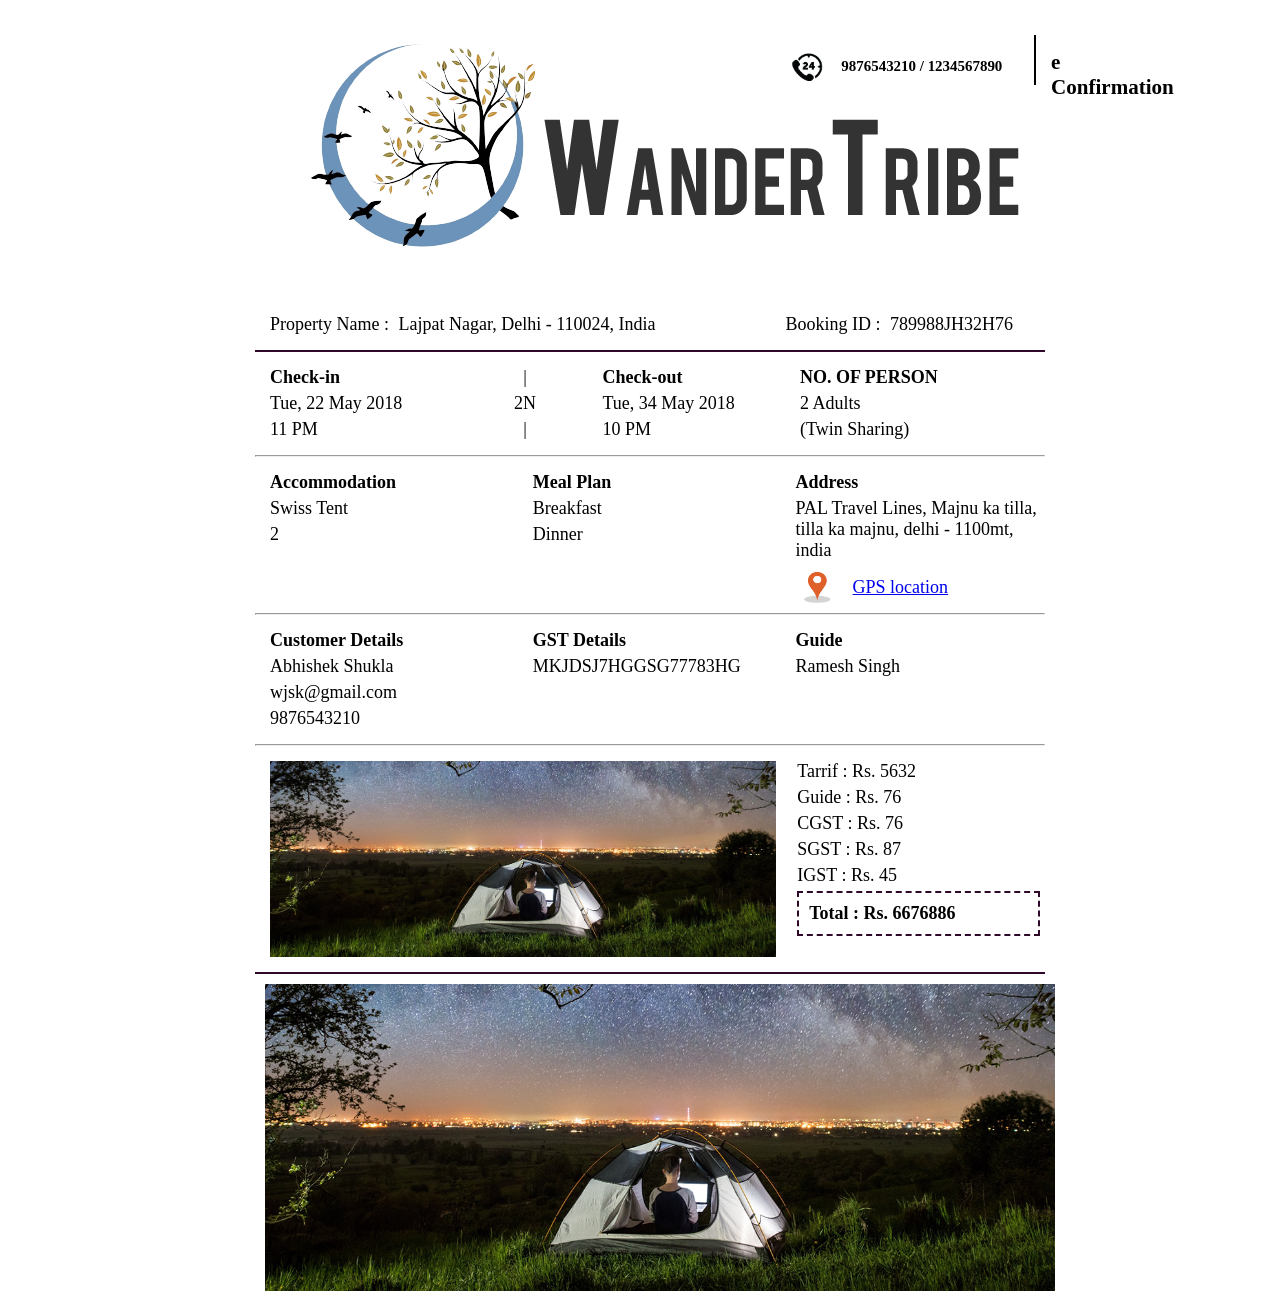
<file: eConfirmation.html>
<html>

  <head>

      <title>Your Order</title>
      <link rel="icon" href="img/logo.png" type="image/gif">
      <meta charset="utf-8">

      <style>

          *{
              margin: 5px;
              padding: 0px;
          }

          body{

              font-size: 18px;
              padding-left: 20px;
              width: 800px;
              margin: auto;
          }

          hr{
              margin-left: 0;
              margin-right: auto;
          }
          div{
              word-wrap: break-word;
          }

          .icon{
              margin-bottom: -10px;
              margin-right: 15px;
          }

          .header{
              margin-bottom: 20px;
          }

          .orange-bd{
              border: 1px solid #2d0829;
          }

          .col-12{
              width: 100%;
          }
          .col-3{
              width: 24%;
          }
          .col-2{
              width: 16%;
          }
         .col-4{
              width: 32%;
          }
         .col-8{
             width: 64%;
         }
          .vl {
              border-left: 2px solid black;
              height: 50px;
              margin-top: 20px;
          }

          .text-center{
              text-align: center;
          }
          .flex {
              display: flex;
          }
      </style>

  </head>

  <body>

        <div class="row">
            <div class="col-12 flex header">
                <div class="col-8 flex">
                    <div><img src="img/logo.png"></div>
                    <div class="vl"></div>
                    <div><h3 style="margin-top: 30px;"> e Confirmation</h3></div>
                </div>
                <div class="col-4">
                    <h5 style="margin-top: 30px;"><img src="img/contact.png" width="32px" class="icon"> 9876543210 / 1234567890</h5>
                </div>
            </div>
            <div class="col-12 flex">
                <div class="col-8">
                    <p> Property Name : <span>Lajpat Nagar, Delhi - 110024, India</span></></p>
                </div>
                <div class="col-4">
                    <p> Booking ID : <span>789988JH32H76</span></></p>
                </div>
            </div>
            <hr class="orange-bd">
            <div class="col-12 flex">
                <div class="col-3">
                    <h4>Check-in</h4>
                    <p>Tue, 22 May 2018</p>
                    <p>11 PM</p>
                </div>
                <div class="col-2 text-center" style="display: block;">
                    <div>|</div>
                    <div>2N</div>
                    <div>|</div>
                </div>
                <div class="col-3">
                    <h4>Check-out</h4>
                    <p>Tue, 34 May 2018</p>
                    <p>10 PM</p>
                </div>
                <div class="col-4">
                    <h4>NO. OF PERSON</h4>
                    <p>2 Adults</p>
                    <p>(Twin Sharing)</p>
                </div>
            </div>
            <hr>
            <div class="col-12 flex">
                <div class="col-4">
                    <h4>Accommodation</h4>
                    <p>Swiss Tent</p>
                    <p>2</p>
                </div>
                <div class="col-4">
                    <h4>Meal Plan</h4>
                    <p>Breakfast</p>
                    <p>Dinner</p>
                </div>
                <div class="col-4">
                    <h4>Address</h4>
                    <p>PAL Travel Lines, Majnu ka tilla, tilla ka majnu, delhi - 1100mt, india </p>
                    <p><img src="img/location.png" width="32px" class="icon"><a href="#">GPS location</a></p>
                </div>
            </div>
            <hr>
            <div class="col-12 flex">
                <div class="col-4">
                    <h4>Customer Details</h4>
                    <p>Abhishek Shukla</p>
                    <p>wjsk@gmail.com</p>
                    <p>9876543210</p>
                </div>
                <div class="col-4">
                    <h4>GST Details</h4>
                    <p>MKJDSJ7HGGSG77783HG</p>
                </div>
                <div class="col-4">
                    <h4>Guide</h4>
                    <p>Ramesh Singh</p>
                </div>
            </div>
            <hr>
            <div class="col-12 flex">
                <div class="col-8">
                    <img src="img/bottom_pic.jpg" width="100%">
                </div>
                <div class="col-4" style="float: right; margin-left: auto;">
                    <p>Tarrif : Rs. 5632</p>
                    <p>Guide : Rs. 76</p>
                    <p>CGST : Rs. 76</p>
                    <p>SGST : Rs. 87</p>
                    <p>IGST : Rs. 45</p>
                    <h4 style="border: 2px dashed #2d0829; padding: 10px 10px;">Total : Rs. 6676886</h4>
                </div>
            </div>
            <hr class="orange-bd">
            <div class="col-12">
                <img src="img/bottom_pic.jpg" width="100%">
            </div>
        </div>

  </body>

</html>
</file>
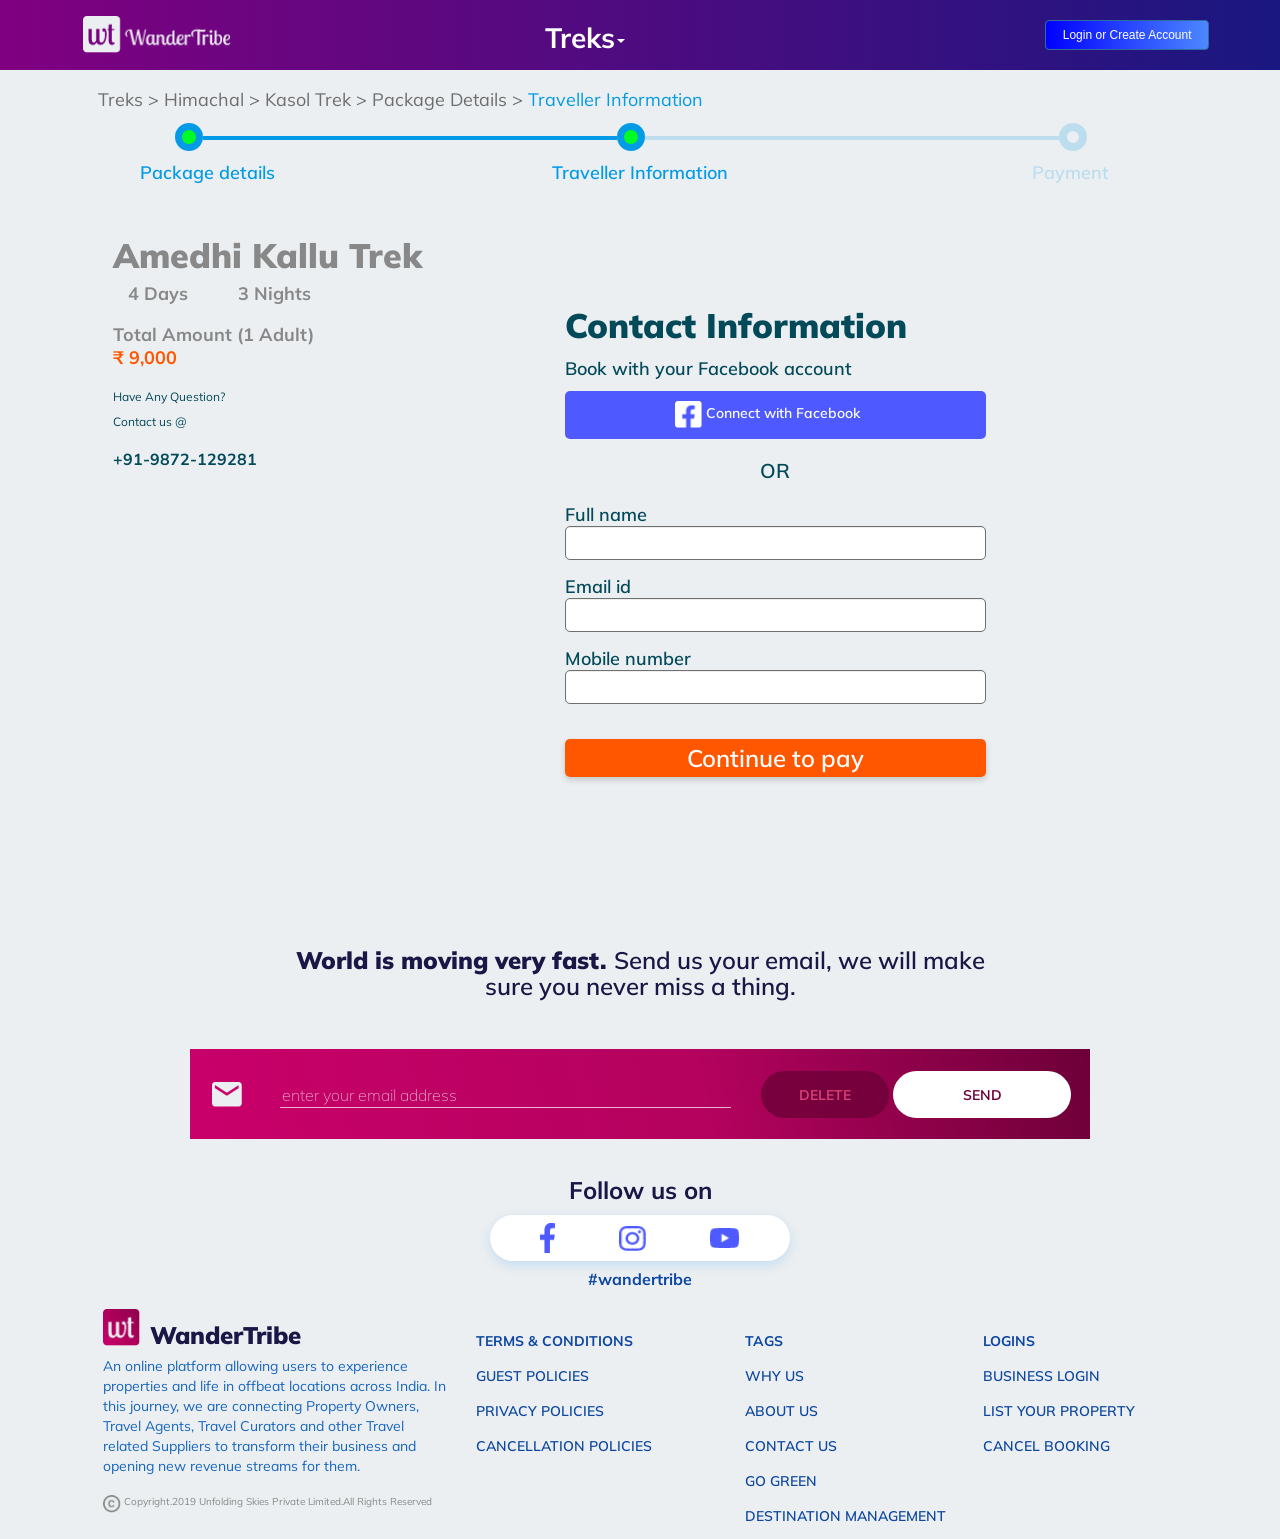
<file: TrekTraveller/trekTraveller.html>
<!DOCTYPE html>
<html>
<head>
	<title>WanderTraveller</title>
	<meta charset="utf-8">
	<meta name="viewport" content="width=device-width, initial-scale=1">
	<link rel="stylesheet" href="https://maxcdn.bootstrapcdn.com/bootstrap/3.4.1/css/bootstrap.min.css">

	<link rel="stylesheet" type="text/css" media="screen and (min-width: 1084px)" href="css/trekTraveller.css">
	<!-- 
	<link rel="stylesheet" type="text/css" media="screen and (min-width: 601px) and (max-width: 1083px)" href="css/index600up.css">
	<link rel="stylesheet" type="text/css" media="screen and (max-width: 600px)" href="css/index600down.css"> -->

	<link href="https://fonts.googleapis.com/css?family=Muli:300,400,600,700,900&display=swap" rel="stylesheet">

	<!-- <link rel="stylesheet" type="text/css" href="jquery.datetimepicker.min.css"> -->

	<script src="https://ajax.googleapis.com/ajax/libs/jquery/3.4.1/jquery.min.js"></script>
	<!-- <script type="text/javascript" src="jquery.datetimepicker.full.js"></script> -->
	<script src="https://maxcdn.bootstrapcdn.com/bootstrap/3.4.1/js/bootstrap.min.js"></script>
</head>
<body>
	<div id="header" style="background-image: linear-gradient(to right, purple, #1A1780);">
		<div class="row header">
			<div class="col-xs-2 col-sm-2 col-md-2 logo">
				<img src="logo/logo1.png" alt="">
			</div>
			<div class="col-xs-8 col-sm-6 col-md-7 col-xs-offset-2 col-sm-offset-4 col-md-offset-3 certify">
				<div class="row">
					<div class="col-xs-4 dropdown">
						<a href="#" class="dropdown-toggle" data-toggle="dropdown">
							Treks<span class="caret"></span>
						</a>
						<ul class="dropdown-menu">
							<li><a href="#">Stays</a></li>
							<li class="divider"></li>
							<li><a href="#">Treks</a></li>
							<li class="divider"></li>
							<li><a href="#">Road Trips</a></li>
							<li class="divider"></li>
							<li><a href="#">Experiences</a></li>
							<li class="divider"></li>
							<li><a href="#">Event calendar</a></li>
							<li class="divider"></li>
							<li><a href="#">Others</a></li>
						</ul>
					</div>
					<div class="col-xs-3 col-xs-offset-5" style="padding-left: 0;">
						<button class="btn btn-primary" data-toggle="modal" data-target="#myModalLogin">
							Login or Create Account
						</button>
					</div>
				</div>
			</div>

			<div class="modal" id="myModalLogin">
				<div class="modal-dialog">
					<div class="modal-content">
						<div class="modal-body row">
							<div class="col-xs-6">
								<div class="leaf1">
									<img src="login/leaf1.png">
								</div>
								<div class="leaf-banda">
									<div class="leaf2">
										<img src="login/leaf2.png">
									</div>
									<div class="banda">
										<img src="login/banda.png">
									</div>
								</div>
								<div class="wander-text">
									<h3>WanderTribe</h3>
									<p>
										One Stop Destination for All Your Authentic Offbeat Travel & Experience.
									</p>
								</div>
								<div class="leaf3">
									<img src="login/leaf3.png">
								</div>
							</div>
							<div class="col-xs-6">
								<div style="margin-left: 10px; margin-right: 57px;">
									<div class="login-with">
										<h2>Log in with</h2>
										<img src="login/google.png">
										<p>OR</p>
										<img src="login/fb.png">
									</div>
									<div>
										<form action="https://api.wandertribe.in/api/login">
											<div class="form-group">
												<label for="email-mob">Registered Email/Mobile no.</label>
												<input type="text" name="email-mob" class="form-control"placeholder="Enter Email/Mobile no.">
											</div>
											<div class="form-group">
												<label for="pwd">Password</label>
												<input type="password" name="pwd" class="form-control"  placeholder="Enter Password">

											</div>
											<button type="submit">LOGIN</button>
										</form>
										<div style="margin-top: 25px;">
											<center><a href="#myModalReset" class="forgot" data-toggle="modal" data-dismiss="modal">Forgot Password?</a></center>
										</div>

										<p>New to WanderTribe? <a href="#myModalSignup" data-toggle="modal" data-dismiss="modal">
										Create account now.</a></p>
									</div>
								</div>
							</div>
						</div>
					</div>
				</div>
			</div>

			<div class="modal" id="myModalSignup">
				<div class="modal-dialog">
					<div class="modal-content">
						<div class="modal-body">
							<div class="container" style="width: 100%; padding: 0;">
								<div class="row" style="margin: 0;">
									<div class="col-xs-6">
										<div class="leaf1">
											<img src="signup/leaf1.png">
										</div>
										<div class="leaf-banda">
											<div class="leaf2">
												<img src="signup/leaf2.png">
											</div>
											<div class="banda">
												<img src="signup/banda.png">
											</div>
										</div>
										<div class="wander-text">
											<h3>WanderTribe</h3>
											<p>
												Aggregator for Alternate Travel Experience.
											</p>
										</div>

										<div class="leaf3">
											<img src="signup/leaf3.png">
										</div>
									</div>
									<div class="col-xs-6">
										<div style="margin-left: 10px; margin-right: 57px;">
											<div class="signup-with">
												<h2>Signup with</h2>
												<img src="login/google.png">
												<p>OR</p>
												<img src="login/fb.png">
											</div>
											<div>
												<form>
													<div class="form-group">
														<label for="name">Full Name</label>
														<input type="text" name="name" class="form-control"placeholder="Enter full name">
													</div>
													<input type="checkbox" name="check-business"> 
													<label class="control-label">BUSINESS NAME <span>(only for business user)</span>
													</label>
													<div class="form-group">
														<input type="text" name="company" class="form-control"placeholder="Enter your company name">
													</div>
													<div class="form-group">
														<label for="no">Enter Mobile no.</label>
														<input type="text" name="no" class="form-control"placeholder="Enter your mobile no.">
													</div>
													<div class="form-group">
														<label for="email">Email ID (optional)</label>
														<input type="email" name="email" class="form-control"placeholder="Enter your email-id">
													</div>

													<div class="form-group">
														<label for="pwd">Password</label>
														<input type="password" name="pwd" class="form-control"placeholder="Enter Password">
													</div>
													<div class="form-group">
														<label for="re-pwd">Confirm Password</label>
														<input type="password" name="re-pwd" class="form-control"placeholder="Re-enter new Password">
													</div>

													<button type="submit" class="btn btn-primary"> 
														SIGNUP
													</button>
												</form>
												<div class="links">
													<p>Already have an account? <a href="#myModalLogin"  data-toggle="modal" data-dismiss="modal">
													Log in.</p>
												</div>
											</div>
										</div>
									</div>
								</div>
							</div>
						</div>
					</div>
				</div>
			</div>

			<div class="modal" id="myModalReset">
				<div class="modal-dialog">
					<div class="modal-content">
						<div class="modal-body">
							<div class="container" style="width: 100%; padding: 0;">
								<div class="row" style="margin: 0;">
									<div class="col-xs-6">
										<div class="leaf1">
											<img src="login/leaf1.png">
										</div>
										<div class="leaf-que">
											<div class="leaf2">
												<img src="login/leaf2.png">
											</div>
											<div class="que">
												<img src="reset/que.png">
											</div>
										</div>
										<div class="leaf3">
											<img src="login/leaf3.png">
										</div>
									</div>
									<div class="col-xs-6">
										<div style="margin-left: 10px; margin-right: 92px;">
											<div class="reset-text">
												<h3>Reset Password</h3>
												<p>
													We will send an OTP to your registered mobile number or email.
												</p>
											</div>
											<div>
												<form>
													<div class="form-group">
														<label for="otp">Enter Registered Email/Mobile no.</label>
														<input type="text" name="otp" class="form-control"placeholder="Enter Email/Mobile no.">
													</div>
													<button data-toggle="modal" data-target="#myModalReset1" data-dismiss="modal"> 
														GET OTP
													</button>
												</form>
												<div class="links">
													<a href="#myModalSignup" data-toggle="modal" data-dismiss="modal">Create account now</a><a href="#"> |</a> <a href="#myModalLogin"  data-toggle="modal" data-dismiss="modal">Login</a>
												</div>
											</div>
										</div>
									</div>
								</div>
							</div>
						</div>
					</div>
				</div>
			</div>

			<div class="modal" id="myModalReset1">
				<div class="modal-dialog">
					<div class="modal-content">
						<div class="modal-body">
							<div class="container" style="width: 100%; padding: 0;">
								<div class="row" style="margin: 0;">
									<div class="col-xs-6">
										<div class="leaf1">
											<img src="login/leaf1.png">
										</div>
										<div class="leaf-que">
											<div class="leaf2">
												<img src="login/leaf2.png">
											</div>
											<div class="que">
												<img src="reset/que.png">
											</div>
										</div>
										<div class="leaf3">
											<img src="login/leaf3.png">
										</div>
									</div>
									<div class="col-xs-6">
										<div style="margin-left: 10px; margin-right: 92px;">
											<div class="reset-text">
												<h3>Reset Password</h3>
												<p>
													We have sent an OTP to your registered mobile number or email, please check.
												</p>
											</div>
											<div>
												<form>
													<div class="form-group">
														<label for="otp">Enter OTP</label>
														<input type="text" name="otp" class="form-control"placeholder="Enter OTP">
													</div>
													<button data-toggle="modal" data-target="#myModalReset2" data-dismiss="modal"> 
														VERIFY OTP
													</button>
												</form>
												<div class="links">
													<a href="#myModalSignup" data-toggle="modal" data-dismiss="modal">Create account now</a><a href="#"> |</a> <a href="#myModalLogin"  data-toggle="modal" data-dismiss="modal">Login</a>
												</div>
											</div>
										</div>
									</div>
								</div>
							</div>
						</div>
					</div>
				</div>
			</div>
			<div class="modal" id="myModalReset2">
				<div class="modal-dialog">
					<div class="modal-content">
						<div class="modal-body">
							<div class="container" style="width: 100%; padding: 0;">
								<div class="row" style="margin: 0;">
									<div class="col-xs-6">
										<div class="leaf1">
											<img src="login/leaf1.png">
										</div>
										<div class="leaf-que">
											<div class="leaf2">
												<img src="login/leaf2.png">
											</div>
											<div class="que">
												<img src="reset/que.png">
											</div>
										</div>
										<div class="leaf3">
											<img src="login/leaf3.png">
										</div>
									</div>
									<div class="col-xs-6">
										<div style="margin-left: 10px; margin-right: 92px;">
											<div class="reset-text">
												<h3>Reset Password</h3>
												<p>
													Enter your new password.
												</p>
											</div>
											<div>
												<form>
													<div class="form-group">
														<label for="pwd">Enter new Password</label>
														<input type="password" name="pwd" class="form-control"placeholder="Enter new Password">
													</div>
													<div class="form-group">
														<label for="re-pwd">Confirm Password</label>
														<input type="password" name="re-pwd" class="form-control"placeholder="Re-enter new Password">
													</div>

													<button type="submit"> 
														RESET PASSWORD
													</button>
												</form>
												<div class="links">
													<a href="#myModalSignup" data-toggle="modal" data-dismiss="modal">Create account now</a><a href="#"> |</a> <a href="#myModalLogin"  data-toggle="modal" data-dismiss="modal">Login</a>
												</div>
											</div>
										</div>
									</div>
								</div>
							</div>
						</div>
					</div>
				</div>
			</div>

		</div>
	</div>

	<div class="trek-pagination">
		<h2>Treks > Himachal > Kasol Trek > Package Details > <span>Traveller Information</span></h2>
	</div>

	<div class="packProgress">
		<div>
			<div id="circle1"></div>
			<hr style="opacity: 1;">
			<div id="circle1"></div>
			<hr>
			<div id="circle2"></div>
		</div>

		<div class="row">
			<div class="col-sm-4" style="padding: 0;">
				<h3>Package details</h3>
			</div>
			<div class="col-sm-4">
				<h3 style="text-align: center;">Traveller Information</h3>
			</div>
			<div class="col-sm-4">
				<h3 style="float: right; padding-right: 16px; opacity: 0.2;">Payment</h3>
			</div>
		</div>
	</div>

	<div class="row travelInfo">
		<div class="col-sm-4">
			<h1>Amedhi Kallu Trek</h1>
			<div class="row" style="margin: 5px 0 18px 0;">
				<h3 class="col-xs-4">4 Days</h3>
				<h3 class="col-xs-6">3 Nights</h3>
			</div>
			<h3>Total Amount (1 Adult)</h3>
			<h3 style="color: #FF5700; margin-bottom: 20px;">₹ 9,000</h3>
			<h5>Have Any Question?</h5>
			<h5>Contact us @</h5>
			<h4>+91-9872-129281</h4>
		</div>

		<div class="col-sm-5 col-sm-offset-1 contactInfo">
			<h2>Contact Information</h2>
			<h6>Book with your Facebook account</h6>
			<div >
				<div>
					<img src="icons/fb-square.png" alt="">
					<span>Connect with Facebook</span>
				</div>
			</div>
			<section>OR</section>

			<form>
				<div class="form-group">
					<label>Full name</label>
					<input type="text" class="form-control" name="travellerName">
				</div>
				<div class="form-group">
					<label>Email id</label>
					<input type="text" class="form-control" name="travellerEmail">
				</div>
				<div class="form-group">
					<label>Mobile number</label>
					<input type="text" class="form-control" name="travellerMobile">
				</div>
				<button type="submit">Continue to pay</button>
			</form>
		</div>
	</div>

	<div class="container contact-us">
		<div class="message">
			<h3>World is moving very fast.
				<span>Send us your email, we will make sure you never miss a thing.</span>
			</h3>
		</div>

		<div class="row">
			<div class="col-xs-1">
				<img src="icons/email.png" alt="">
			</div>
			<div class="col-xs-11">
				<form>
					<div class="row">
						<div class="col-sm-5 col-md-7 form-group" style="margin: 0;">
							<input type="text" placeholder="enter your email address"></input>
						</div>
						<div class="col-sm-7 col-md-5 form-group">
							<button class="btn btn-danger" type="reset">
								DELETE
							</button>
							<button class="btn btn-default" type="submit">SEND</button>
						</div>
					</div>
				</form>
			</div>
		</div>
	</div>

	<div class="social">
		<h3>Follow us on</h3>
		<center>
			<ul class="list-inline">
				<li><a href="#"><img src="icons/facebook.png" alt="" style="width: 15px; height: 30px;"></a></li>
				<li><a href="#"><img src="icons/instagram.png" alt="" style="width: 27px; height: 25px;"></a></li>
				<li><a href="#"><img src="icons/youtube.png" alt="" style="width: 30px; height: 20px;"></a></li>
			</ul>
			<p>#wandertribe</p>
		</center>
	</div>
</div>

<footer class="footer">
	<div class="row">
		<div class="col-xs-4 footer1">
			<div class="row">
				<div class="col-xs-2" style="padding-right: 0;">
					<img src="logo/logo3.png" alt="">
				</div>
				<div class="col-xs-10" style="height: 37.3px; padding-left: 0;">
					<a href="#"><h3>WanderTribe</h3></a>
				</div>
			</div>
			<div>
				<p>An online platform allowing users to experience properties and life in offbeat locations across India. In this journey, we are connecting Property Owners, Travel Agents, Travel Curators and other Travel related Suppliers to transform their business and opening new revenue streams for them.</p>
			</div>

			<div class="row copyright">
				<div class="col-xs-1" style="padding-right: 0; vertical-align: middle;">
					<img src="icons/copyright.png">
				</div>
				<div class="col-xs-11" style="padding: 0;">
					<h6>Copyright.2019 Unfolding Skies Private Limited.All Rights Reserved</h6>
				</div>
			</div>
		</div>	
		<div class="col-xs-3 footer2">
			<a href="#"><h3>TERMS & CONDITIONS</h3></a>
			<a href="#"><h4>GUEST POLICIES</h4></a>
			<a href="#"><h4>PRIVACY POLICIES</h4></a>
			<a href="#"><h4>CANCELLATION POLICIES</h4></a>
		</div>

		<div class="col-xs-3 footer3">
			<a href="#"><h3>TAGS</h3></a>
			<a href="#"><h4>WHY US</h4></a>
			<a href="#"><h4>ABOUT US</h4></a>
			<a href="#"><h4>CONTACT US</h4></a>
			<a href="#"><h4>GO GREEN</h4></a>
			<a href="#"><h4>DESTINATION MANAGEMENT</h4></a>
		</div>

		<div class="col-xs-2 footer4">
			<a href="#"><h3>LOGINS</h3></a>
			<a href="#"><h4>BUSINESS LOGIN</h4></a>
			<a href="#"><h4>LIST YOUR PROPERTY</h4></a>
			<a href="#"><h4>CANCEL BOOKING</h4></a>
		</div>
	</div>
</footer>

</body>

<script>
	$('body').click(function () {
		$('.packPlace button').css('background-color', '#540a05');
		$('.packPlace button').css('opacity', 0.2);
		setTimeout(function () {
			$('.packPlace button').css({'background-color': '#FF5700', 'opacity': 1});
		}, 500);

	})

	// $('#dateChosen').datetimepicker();

	$('#plusCircle').click(function () {
		var val=$('#people').attr('placeholder');
		var num=Number(val)+1;
		val=String(num);
		document.getElementById("people").placeholder=val;
	})

	$('#minusCircle').click(function () {
		if($('#people').attr('placeholder') > 0){
			document.getElementById("people").placeholder=
			String( Number( $('#people').attr('placeholder') ) -1 );
		}
	}) 

</script>
</html>
</file>
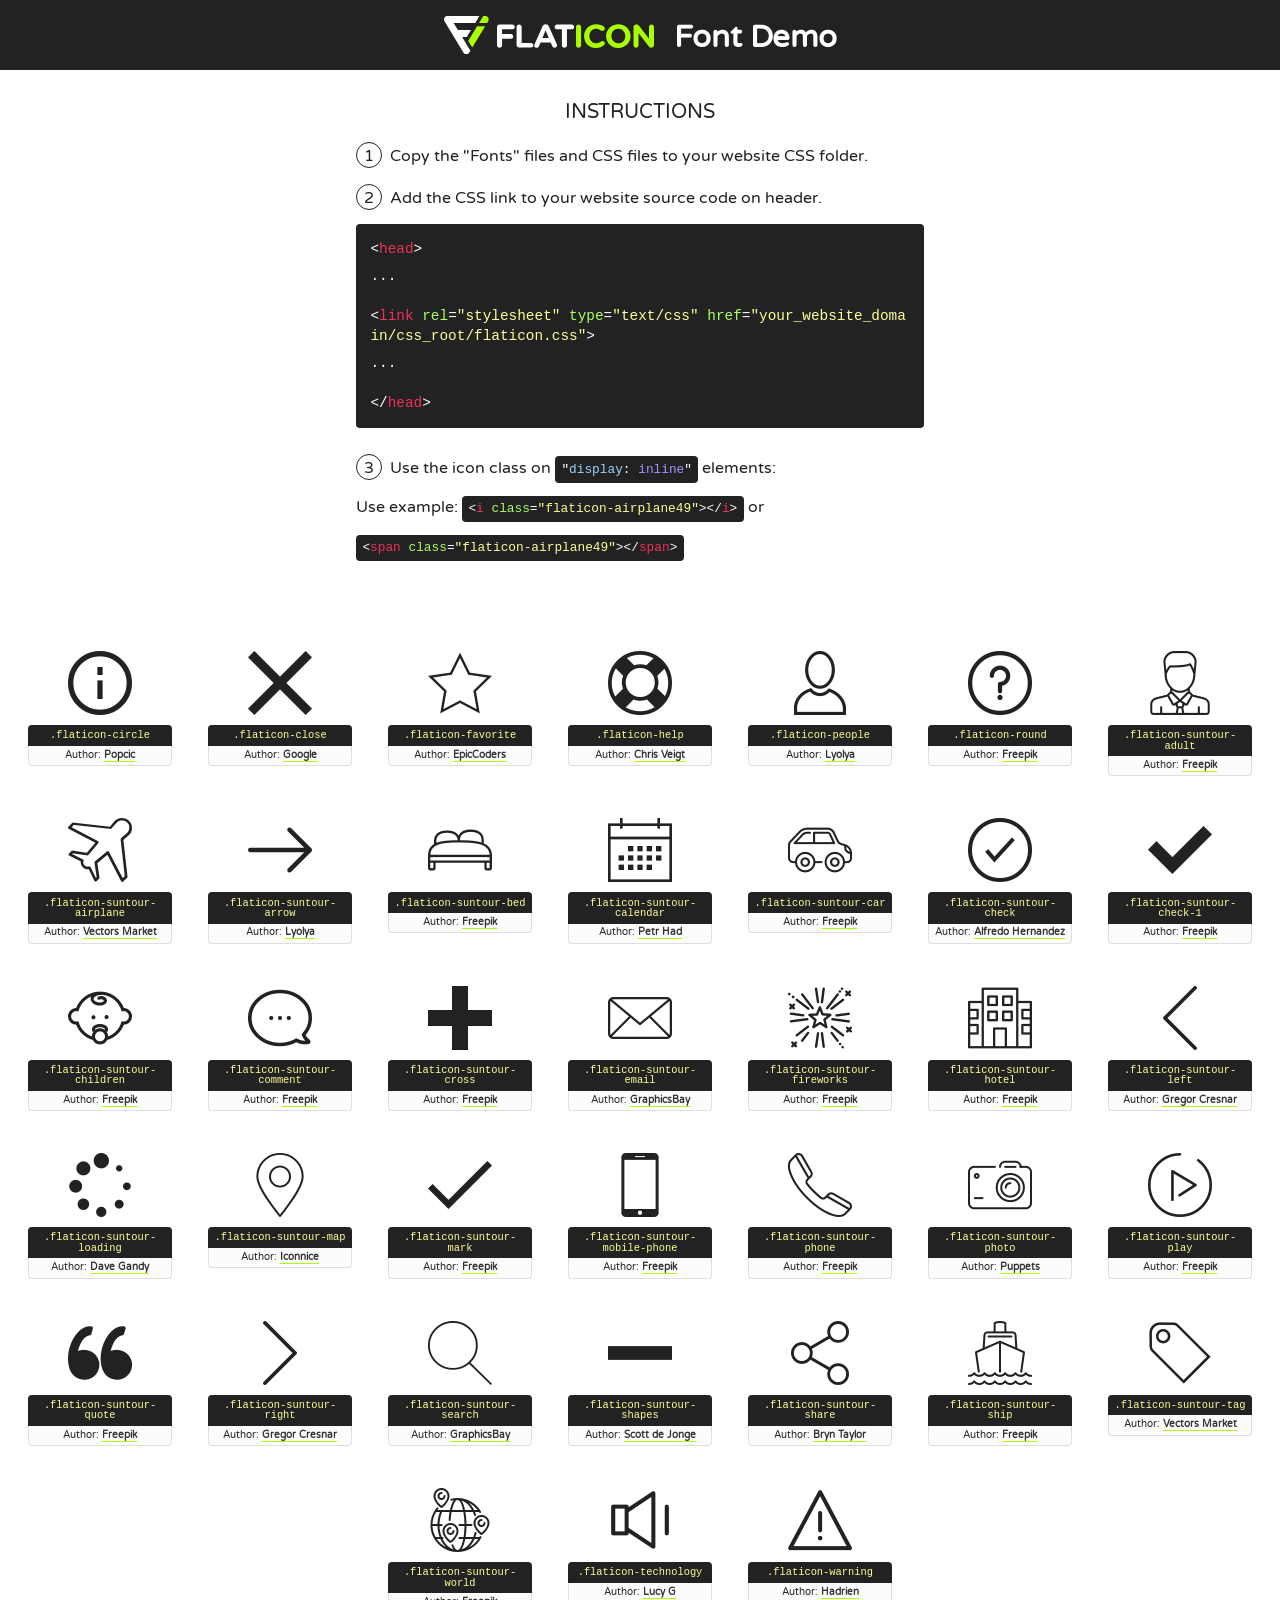
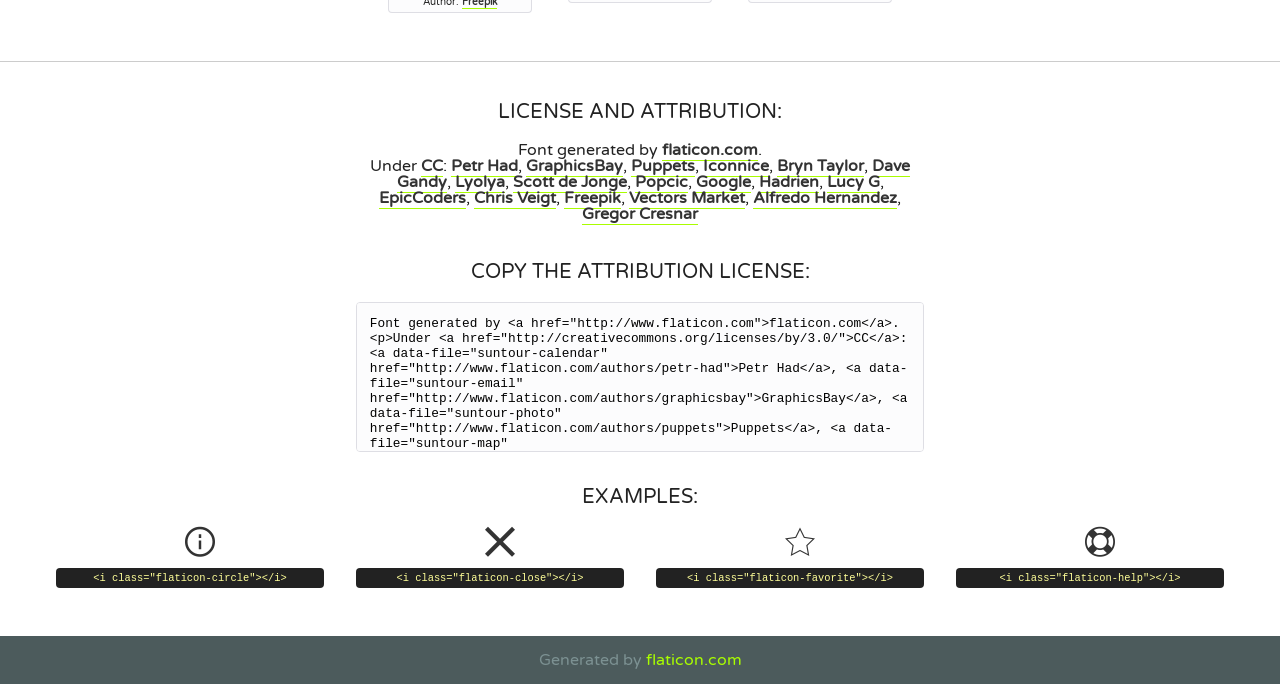
<file: fonts/fi/flaticon.html>
<!DOCTYPE html>
<!--
  Flaticon icon font: Flaticon
  Creation date: 17/06/2016 10:46
-->
<html>
<!DOCTYPE html>
<html>

<head>
    <title>Flaticon WebFont</title>
    <link href="http://fonts.googleapis.com/css?family=Varela+Round" rel="stylesheet" type="text/css" />
    <link rel="stylesheet" type="text/css" href="flaticon.css">
    <meta charset="UTF-8">
    <style>
    html, body, div, span, applet, object, iframe,
    h1, h2, h3, h4, h5, h6, p, blockquote, pre,
    a, abbr, acronym, address, big, cite, code,
    del, dfn, em, img, ins, kbd, q, s, samp,
    small, strike, strong, sub, sup, tt, var,
    b, u, i, center,
    dl, dt, dd, ol, ul, li,
    fieldset, form, label, legend,
    table, caption, tbody, tfoot, thead, tr, th, td,
    article, aside, canvas, details, embed, 
    figure, figcaption, footer, header, hgroup, 
    menu, nav, output, ruby, section, summary,
    time, mark, audio, video {
        margin: 0;
        padding: 0;
        border: 0;
        font-size: 100%;
        font: inherit;
        vertical-align: baseline;
    }
    /* HTML5 display-role reset for older browsers */
    article, aside, details, figcaption, figure, 
    footer, header, hgroup, menu, nav, section {
        display: block;
    }
    body {
        line-height: 1;
    }
    ol, ul {
        list-style: none;
    }
    blockquote, q {
        quotes: none;
    }
    blockquote:before, blockquote:after,
    q:before, q:after {
        content: '';
        content: none;
    }
    table {
        border-collapse: collapse;
        border-spacing: 0;
    }
    body {
        font-family: 'Varela Round', Helvetica, Arial, sans-serif;
        font-size: 16px;
        color: #222;
    }
    a {
        color: #333;
        border-bottom: 1px solid #a9fd00;
        font-weight: bold;
        text-decoration: none;
    }
    * {
        -moz-box-sizing: border-box;
        -webkit-box-sizing: border-box;
        box-sizing: border-box;
        margin: 0;
        padding: 0;
    }
    [class^="flaticon-"]:before, [class*=" flaticon-"]:before, [class^="flaticon-"]:after, [class*=" flaticon-"]:after {
        font-family: Flaticon;
        font-size: 30px;
        font-style: normal;
        margin-left: 20px;
        color: #333;
    }
    .wrapper {
        max-width: 600px;
        margin: auto;
        padding: 0 1em;
    }
    .title {
        font-size: 1.25em;
        text-align: center;
        margin-bottom: 1em;
        text-transform: uppercase;
    }
    header {
        text-align: center;
        background-color: #222;
        color: #fff;
        padding: 1em;
    }
    header .logo {
        width: 210px;
        height: 38px;
        display: inline-block;
        vertical-align: middle;
        margin-right: 1em;
        border: none;
    }
    header strong {
        font-size: 1.95em;
        font-weight: bold;
        vertical-align: middle;
        margin-top: 5px;
        display: inline-block;
    }
    .demo {
        margin: 2em auto;
        line-height: 1.25em;
    }
    .demo ul li {
        margin-bottom: 1em;
    }
    .demo ul li .num {
        color: #222;
        border-radius: 20px;
        display: inline-block;
        width: 26px;
        padding: 3px;
        height: 26px;
        text-align: center;
        margin-right: 0.5em;
        border: 1px solid #222;
    }
    .demo ul li code {
        background-color: #222;
        border-radius: 4px;
        padding: 0.25em 0.5em;
        display: inline-block;
        color: #fff;
        font-family: Consolas,Monaco,Lucida Console,Liberation Mono,DejaVu Sans Mono,Bitstream Vera Sans Mono,Courier New, monospace;
        font-weight: lighter;
        margin-top: 1em;
        font-size: 0.8em;
        word-break: break-all;
    }
    .demo ul li code.big {
        padding: 1em;
        font-size: 0.9em;
    }
    .demo ul li code .red {
        color: #EF3159;
    }
    .demo ul li code .green {
        color: #ACFF65;
    }
    .demo ul li code .yellow {
        color: #FFFF99;
    }
    .demo ul li code .blue {
        color: #99D3FF;
    }
    .demo ul li code .purple {
        color: #A295FF;
    }
    .demo ul li code .dots {
        margin-top: 0.5em;
        display: block;
    }
    #glyphs {
        border-bottom: 1px solid #ccc;
        padding: 2em 0;
        text-align: center;
    }
    .glyph {
        display: inline-block;
        width: 9em;
        margin: 1em;
        text-align: center;
        vertical-align: top;
        background: #FFF;
    }
    .glyph .glyph-icon {
        padding: 10px;
        display: block;
        font-family:"Flaticon";
        font-size: 64px;
        line-height: 1;
    }
    .glyph .glyph-icon:before {
        font-size: 64px;
        color: #222;
        margin-left: 0;
    }
    .class-name {
        font-size: 0.65em;
        background-color: #222;
        color: #fff;
        border-radius: 4px 4px 0 0;
        padding: 0.5em;
        color: #FFFF99;
        font-family: Consolas,Monaco,Lucida Console,Liberation Mono,DejaVu Sans Mono,Bitstream Vera Sans Mono,Courier New, monospace;
    }
    .author-name {
        font-size: 0.6em;
        background-color: #fcfcfd;
        border: 1px solid #DEDEE4;
        border-top: 0;
        border-radius: 0 0 4px 4px;
        padding: 0.5em;
    }
    .class-name:last-child {
        font-size: 10px;
        color:#888;
    }
    .class-name:last-child a {
        font-size: 10px;
        color:#555;
    }
    .class-name:last-child a:hover {
        color:#a9fd00;
    }
    .glyph > input {
        display: block;
        width: 100px;
        margin: 5px auto;
        text-align: center;
        font-size: 12px;
        cursor: text;
    }
    .glyph > input.icon-input {
        font-family:"Flaticon";
        font-size: 16px;
        margin-bottom: 10px;
    }
    .attribution .title {
        margin-top: 2em;
    }
    .attribution textarea {
        background-color: #fcfcfd;
        padding: 1em;
        border: none;
        box-shadow: none;
        border: 1px solid #DEDEE4;
        border-radius: 4px;
        resize: none;
        width: 100%;
        height: 150px;
        font-size: 0.8em;
        font-family: Consolas,Monaco,Lucida Console,Liberation Mono,DejaVu Sans Mono,Bitstream Vera Sans Mono,Courier New, monospace;
        -webkit-appearance: none;
    }
    .iconsuse {
        margin: 2em auto;
        text-align: center;
        max-width: 1200px;
    }
    .iconsuse:after {
        content: '';
        display: table;
        clear: both;
    }
    .iconsuse .image {
        float: left;
        width: 25%;
        padding: 0 1em;
    }
    .iconsuse .image p {
        margin-bottom: 1em;
    }
    .iconsuse .image span {
        display: block;
        font-size: 0.65em;
        background-color: #222;
        color: #fff;
        border-radius: 4px;
        padding: 0.5em;
        color: #FFFF99;
        margin-top: 1em;
        font-family: Consolas,Monaco,Lucida Console,Liberation Mono,DejaVu Sans Mono,Bitstream Vera Sans Mono,Courier New, monospace;
    }
    #footer {
        text-align: center;
        background-color: #4C5B5C;
        color: #7c9192;
        padding: 1em;
    }
    #footer a {
        border: none;
        color: #a9fd00;
        font-weight: normal;
    }
    @media (max-width: 960px) {
        .iconsuse .image {
            width: 50%;
        }
    }
    @media (max-width: 560px) {
        .iconsuse .image {
            width: 100%;
        }
    }
    </style>
</head>

<body class="characters-off">

    <header>
        <a href="http://www.flaticon.com" target="_blank" class="logo">
            <svg version="1.1" xmlns="http://www.w3.org/2000/svg" xmlns:xlink="http://www.w3.org/1999/xlink" xmlns:a="http://ns.adobe.com/AdobeSVGViewerExtensions/3.0/" viewBox="0 0 560.875 102.036" enable-background="new 0 0 560.875 102.036" xml:space="preserve">
                <defs>
                </defs>
                <g>
                    <g class="letters">
                        <path fill="#ffffff" d="M141.596,29.675c0-3.777,2.985-6.767,6.764-6.767h34.438c3.426,0,6.15,2.728,6.15,6.15
                        c0,3.43-2.724,6.149-6.15,6.149h-27.674v13.091h23.719c3.429,0,6.151,2.724,6.151,6.15c0,3.43-2.723,6.149-6.151,6.149h-23.719
                        v17.574c0,3.773-2.986,6.761-6.764,6.761c-3.779,0-6.764-2.989-6.764-6.761V29.675z"></path>
                        <path fill="#ffffff" d="M193.844,29.149c0-3.781,2.985-6.767,6.764-6.767c3.776,0,6.763,2.985,6.763,6.767v42.957h25.039
                        c3.426,0,6.149,2.726,6.149,6.153c0,3.425-2.723,6.15-6.149,6.15h-31.802c-3.779,0-6.764-2.986-6.764-6.768V29.149z"></path>
                        <path fill="#ffffff" d="M241.891,75.71l21.438-48.407c1.492-3.341,4.215-5.357,7.906-5.357h0.792
                        c3.686,0,6.323,2.017,7.815,5.357l21.439,48.407c0.436,0.967,0.701,1.845,0.701,2.723c0,3.602-2.809,6.501-6.414,6.501
                        c-3.161,0-5.269-1.845-6.499-4.655l-4.132-9.661h-27.059l-4.301,10.102c-1.144,2.631-3.426,4.214-6.237,4.214
                        c-3.517,0-6.24-2.81-6.24-6.325C241.1,77.64,241.451,76.677,241.891,75.71z M279.932,58.666l-8.521-20.297l-8.526,20.297H279.932
                        z"></path>
                        <path fill="#ffffff" d="M314.864,35.387H301.86c-3.429,0-6.239-2.813-6.239-6.238c0-3.429,2.811-6.24,6.239-6.24h39.533
                        c3.426,0,6.237,2.811,6.237,6.24c0,3.425-2.811,6.238-6.237,6.238h-13.001v42.785c0,3.773-2.99,6.761-6.764,6.761
                        c-3.779,0-6.764-2.989-6.764-6.761V35.387z"></path>
                        <path fill="#A9FD00" d="M352.615,29.149c0-3.781,2.985-6.767,6.767-6.767c3.774,0,6.761,2.985,6.761,6.767v49.024
                        c0,3.773-2.987,6.761-6.761,6.761c-3.781,0-6.767-2.989-6.767-6.761V29.149z"></path>
                        <path fill="#A9FD00" d="M374.132,53.836v-0.179c0-17.481,13.178-31.801,32.065-31.801c9.22,0,15.459,2.458,20.557,6.238
                        c1.402,1.054,2.637,2.985,2.637,5.357c0,3.692-2.985,6.59-6.681,6.59c-1.845,0-3.071-0.702-4.044-1.319
                        c-3.776-2.813-7.729-4.393-12.562-4.393c-10.364,0-17.831,8.611-17.831,19.154v0.173c0,10.542,7.291,19.329,17.831,19.329
                        c5.715,0,9.492-1.756,13.359-4.834c1.049-0.874,2.458-1.491,4.039-1.491c3.429,0,6.325,2.813,6.325,6.236
                        c0,2.106-1.056,3.78-2.282,4.834c-5.539,4.834-12.036,7.733-21.878,7.733C387.572,85.464,374.132,71.493,374.132,53.836z"></path>
                        <path fill="#A9FD00" d="M433.009,53.836v-0.179c0-17.481,13.79-31.801,32.766-31.801c18.981,0,32.592,14.143,32.592,31.628v0.173
                        c0,17.483-13.785,31.807-32.769,31.807C446.625,85.464,433.009,71.32,433.009,53.836z M484.224,53.836v-0.179
                        c0-10.539-7.725-19.326-18.626-19.326c-10.893,0-18.449,8.611-18.449,19.154v0.173c0,10.542,7.73,19.329,18.626,19.329
                        C476.676,72.986,484.224,64.378,484.224,53.836z"></path>
                        <path fill="#A9FD00" d="M506.233,29.321c0-3.774,2.99-6.763,6.767-6.763h1.401c3.252,0,5.183,1.583,7.029,3.953l26.093,34.265
                        V29.059c0-3.692,2.99-6.677,6.681-6.677c3.683,0,6.671,2.985,6.671,6.677v48.934c0,3.78-2.987,6.765-6.764,6.765h-0.436
                        c-3.257,0-5.188-1.581-7.034-3.953l-27.056-35.492v32.944c0,3.687-2.985,6.676-6.678,6.676c-3.683,0-6.673-2.989-6.673-6.676
                        V29.321z"></path>
                    </g>
                    <g class="insignia">
                        <path fill="#ffffff" d="M48.372,56.137h12.517l11.156-18.537H37.186L25.688,18.539h57.825L94.668,0H9.271
                        C5.925,0,2.842,1.801,1.198,4.716c-1.644,2.907-1.593,6.482,0.134,9.343l50.38,83.501c1.678,2.781,4.689,4.476,7.938,4.476
                        c3.246,0,6.257-1.695,7.935-4.476l2.898-4.804L48.372,56.137z"></path>
                        <g class="i">
                            <path fill="#A9FD00" d="M93.575,18.539h0.031v0.004l21.652,0.004l2.705-4.488c1.727-2.861,1.778-6.436,0.133-9.343
                            C116.454,1.801,113.371,0,110.026,0h-5.294L93.575,18.539z"></path>
                            <polygon fill="#A9FD00" points="88.291,27.356 64.725,66.486 75.519,84.404 109.942,27.356"></polygon>
                        </g>
                    </g>
                </g>
            </svg>
        </a>
        <strong>Font Demo</strong>
    </header>


    <section class="demo wrapper">

        <p class="title">Instructions</p>

        <ul>
            <li>
                <span class="num">1</span>Copy the "Fonts" files and CSS files to your website CSS folder.
            </li>
            <li>
                <span class="num">2</span>Add the CSS link to your website source code on header.
                <code class="big">
                    &lt;<span class="red">head</span>&gt;
                    <br/><span class="dots">...</span>
                    <br/>&lt;<span class="red">link</span> <span class="green">rel</span>=<span class="yellow">"stylesheet"</span> <span class="green">type</span>=<span class="yellow">"text/css"</span> <span class="green">href</span>=<span class="yellow">"your_website_domain/css_root/flaticon.css"</span>&gt;
                    <br/><span class="dots">...</span>
                    <br/>&lt;/<span class="red">head</span>&gt;
                </code>
            </li>

            <li>
                <p>
                    <span class="num">3</span>Use the icon class on <code>"<span class="blue">display</span>:<span class="purple"> inline</span>"</code> elements:
                    <br />
                    Use example: <code>&lt;<span class="red">i</span> <span class="green">class</span>=<span class="yellow">&quot;flaticon-airplane49&quot;</span>&gt;&lt;/<span class="red">i</span>&gt;</code> or <code>&lt;<span class="red">span</span> <span class="green">class</span>=<span class="yellow">&quot;flaticon-airplane49&quot;</span>&gt;&lt;/<span class="red">span</span>&gt;</code>
            </li>
        </ul>

    </section>




   <section id="glyphs">          
    
      
        <div class="glyph"><div class="glyph-icon flaticon-circle"></div>
            <div class="class-name">.flaticon-circle</div>
            <div class="author-name">Author: <a data-file="circle" href="http://www.flaticon.com/authors/popcic">Popcic</a> </div> 
        </div>        
        
        <div class="glyph"><div class="glyph-icon flaticon-close"></div>
            <div class="class-name">.flaticon-close</div>
            <div class="author-name">Author: <a data-file="close" href="http://www.flaticon.com/authors/google">Google</a> </div> 
        </div>        
        
        <div class="glyph"><div class="glyph-icon flaticon-favorite"></div>
            <div class="class-name">.flaticon-favorite</div>
            <div class="author-name">Author: <a data-file="favorite" href="http://www.flaticon.com/authors/epiccoders">EpicCoders</a> </div> 
        </div>        
        
        <div class="glyph"><div class="glyph-icon flaticon-help"></div>
            <div class="class-name">.flaticon-help</div>
            <div class="author-name">Author: <a data-file="help" href="http://www.flaticon.com/authors/chris-veigt">Chris Veigt</a> </div> 
        </div>        
        
        <div class="glyph"><div class="glyph-icon flaticon-people"></div>
            <div class="class-name">.flaticon-people</div>
            <div class="author-name">Author: <a data-file="people" href="http://www.flaticon.com/authors/lyolya">Lyolya</a> </div> 
        </div>        
        
        <div class="glyph"><div class="glyph-icon flaticon-round"></div>
            <div class="class-name">.flaticon-round</div>
            <div class="author-name">Author: <a data-file="round" href="http://www.freepik.com">Freepik</a> </div> 
        </div>        
        
        <div class="glyph"><div class="glyph-icon flaticon-suntour-adult"></div>
            <div class="class-name">.flaticon-suntour-adult</div>
            <div class="author-name">Author: <a data-file="suntour-adult" href="http://www.freepik.com">Freepik</a> </div> 
        </div>        
        
        <div class="glyph"><div class="glyph-icon flaticon-suntour-airplane"></div>
            <div class="class-name">.flaticon-suntour-airplane</div>
            <div class="author-name">Author: <a data-file="suntour-airplane" href="http://www.flaticon.com/authors/vectors-market">Vectors Market</a> </div> 
        </div>        
        
        <div class="glyph"><div class="glyph-icon flaticon-suntour-arrow"></div>
            <div class="class-name">.flaticon-suntour-arrow</div>
            <div class="author-name">Author: <a data-file="suntour-arrow" href="http://www.flaticon.com/authors/lyolya">Lyolya</a> </div> 
        </div>        
        
        <div class="glyph"><div class="glyph-icon flaticon-suntour-bed"></div>
            <div class="class-name">.flaticon-suntour-bed</div>
            <div class="author-name">Author: <a data-file="suntour-bed" href="http://www.freepik.com">Freepik</a> </div> 
        </div>        
        
        <div class="glyph"><div class="glyph-icon flaticon-suntour-calendar"></div>
            <div class="class-name">.flaticon-suntour-calendar</div>
            <div class="author-name">Author: <a data-file="suntour-calendar" href="http://www.flaticon.com/authors/petr-had">Petr Had</a> </div> 
        </div>        
        
        <div class="glyph"><div class="glyph-icon flaticon-suntour-car"></div>
            <div class="class-name">.flaticon-suntour-car</div>
            <div class="author-name">Author: <a data-file="suntour-car" href="http://www.freepik.com">Freepik</a> </div> 
        </div>        
        
        <div class="glyph"><div class="glyph-icon flaticon-suntour-check"></div>
            <div class="class-name">.flaticon-suntour-check</div>
            <div class="author-name">Author: <a data-file="suntour-check" href="http://www.flaticon.com/authors/alfredo-hernandez">Alfredo Hernandez</a> </div> 
        </div>        
        
        <div class="glyph"><div class="glyph-icon flaticon-suntour-check-1"></div>
            <div class="class-name">.flaticon-suntour-check-1</div>
            <div class="author-name">Author: <a data-file="suntour-check-1" href="http://www.freepik.com">Freepik</a> </div> 
        </div>        
        
        <div class="glyph"><div class="glyph-icon flaticon-suntour-children"></div>
            <div class="class-name">.flaticon-suntour-children</div>
            <div class="author-name">Author: <a data-file="suntour-children" href="http://www.freepik.com">Freepik</a> </div> 
        </div>        
        
        <div class="glyph"><div class="glyph-icon flaticon-suntour-comment"></div>
            <div class="class-name">.flaticon-suntour-comment</div>
            <div class="author-name">Author: <a data-file="suntour-comment" href="http://www.freepik.com">Freepik</a> </div> 
        </div>        
        
        <div class="glyph"><div class="glyph-icon flaticon-suntour-cross"></div>
            <div class="class-name">.flaticon-suntour-cross</div>
            <div class="author-name">Author: <a data-file="suntour-cross" href="http://www.freepik.com">Freepik</a> </div> 
        </div>        
        
        <div class="glyph"><div class="glyph-icon flaticon-suntour-email"></div>
            <div class="class-name">.flaticon-suntour-email</div>
            <div class="author-name">Author: <a data-file="suntour-email" href="http://www.flaticon.com/authors/graphicsbay">GraphicsBay</a> </div> 
        </div>        
        
        <div class="glyph"><div class="glyph-icon flaticon-suntour-fireworks"></div>
            <div class="class-name">.flaticon-suntour-fireworks</div>
            <div class="author-name">Author: <a data-file="suntour-fireworks" href="http://www.freepik.com">Freepik</a> </div> 
        </div>        
        
        <div class="glyph"><div class="glyph-icon flaticon-suntour-hotel"></div>
            <div class="class-name">.flaticon-suntour-hotel</div>
            <div class="author-name">Author: <a data-file="suntour-hotel" href="http://www.freepik.com">Freepik</a> </div> 
        </div>        
        
        <div class="glyph"><div class="glyph-icon flaticon-suntour-left"></div>
            <div class="class-name">.flaticon-suntour-left</div>
            <div class="author-name">Author: <a data-file="suntour-left" href="http://www.flaticon.com/authors/gregor-cresnar">Gregor Cresnar</a> </div> 
        </div>        
        
        <div class="glyph"><div class="glyph-icon flaticon-suntour-loading"></div>
            <div class="class-name">.flaticon-suntour-loading</div>
            <div class="author-name">Author: <a data-file="suntour-loading" href="http://www.flaticon.com/authors/dave-gandy">Dave Gandy</a> </div> 
        </div>        
        
        <div class="glyph"><div class="glyph-icon flaticon-suntour-map"></div>
            <div class="class-name">.flaticon-suntour-map</div>
            <div class="author-name">Author: <a data-file="suntour-map" href="http://www.flaticon.com/authors/iconnice">Iconnice</a> </div> 
        </div>        
        
        <div class="glyph"><div class="glyph-icon flaticon-suntour-mark"></div>
            <div class="class-name">.flaticon-suntour-mark</div>
            <div class="author-name">Author: <a data-file="suntour-mark" href="http://www.freepik.com">Freepik</a> </div> 
        </div>        
        
        <div class="glyph"><div class="glyph-icon flaticon-suntour-mobile-phone"></div>
            <div class="class-name">.flaticon-suntour-mobile-phone</div>
            <div class="author-name">Author: <a data-file="suntour-mobile-phone" href="http://www.freepik.com">Freepik</a> </div> 
        </div>        
        
        <div class="glyph"><div class="glyph-icon flaticon-suntour-phone"></div>
            <div class="class-name">.flaticon-suntour-phone</div>
            <div class="author-name">Author: <a data-file="suntour-phone" href="http://www.freepik.com">Freepik</a> </div> 
        </div>        
        
        <div class="glyph"><div class="glyph-icon flaticon-suntour-photo"></div>
            <div class="class-name">.flaticon-suntour-photo</div>
            <div class="author-name">Author: <a data-file="suntour-photo" href="http://www.flaticon.com/authors/puppets">Puppets</a> </div> 
        </div>        
        
        <div class="glyph"><div class="glyph-icon flaticon-suntour-play"></div>
            <div class="class-name">.flaticon-suntour-play</div>
            <div class="author-name">Author: <a data-file="suntour-play" href="http://www.freepik.com">Freepik</a> </div> 
        </div>        
        
        <div class="glyph"><div class="glyph-icon flaticon-suntour-quote"></div>
            <div class="class-name">.flaticon-suntour-quote</div>
            <div class="author-name">Author: <a data-file="suntour-quote" href="http://www.freepik.com">Freepik</a> </div> 
        </div>        
        
        <div class="glyph"><div class="glyph-icon flaticon-suntour-right"></div>
            <div class="class-name">.flaticon-suntour-right</div>
            <div class="author-name">Author: <a data-file="suntour-right" href="http://www.flaticon.com/authors/gregor-cresnar">Gregor Cresnar</a> </div> 
        </div>        
        
        <div class="glyph"><div class="glyph-icon flaticon-suntour-search"></div>
            <div class="class-name">.flaticon-suntour-search</div>
            <div class="author-name">Author: <a data-file="suntour-search" href="http://www.flaticon.com/authors/graphicsbay">GraphicsBay</a> </div> 
        </div>        
        
        <div class="glyph"><div class="glyph-icon flaticon-suntour-shapes"></div>
            <div class="class-name">.flaticon-suntour-shapes</div>
            <div class="author-name">Author: <a data-file="suntour-shapes" href="http://www.flaticon.com/authors/scott-de-jonge">Scott de Jonge</a> </div> 
        </div>        
        
        <div class="glyph"><div class="glyph-icon flaticon-suntour-share"></div>
            <div class="class-name">.flaticon-suntour-share</div>
            <div class="author-name">Author: <a data-file="suntour-share" href="http://www.flaticon.com/authors/bryn-taylor">Bryn Taylor</a> </div> 
        </div>        
        
        <div class="glyph"><div class="glyph-icon flaticon-suntour-ship"></div>
            <div class="class-name">.flaticon-suntour-ship</div>
            <div class="author-name">Author: <a data-file="suntour-ship" href="http://www.freepik.com">Freepik</a> </div> 
        </div>        
        
        <div class="glyph"><div class="glyph-icon flaticon-suntour-tag"></div>
            <div class="class-name">.flaticon-suntour-tag</div>
            <div class="author-name">Author: <a data-file="suntour-tag" href="http://www.flaticon.com/authors/vectors-market">Vectors Market</a> </div> 
        </div>        
        
        <div class="glyph"><div class="glyph-icon flaticon-suntour-world"></div>
            <div class="class-name">.flaticon-suntour-world</div>
            <div class="author-name">Author: <a data-file="suntour-world" href="http://www.freepik.com">Freepik</a> </div> 
        </div>        
        
        <div class="glyph"><div class="glyph-icon flaticon-technology"></div>
            <div class="class-name">.flaticon-technology</div>
            <div class="author-name">Author: <a data-file="technology" href="http://www.flaticon.com/authors/lucy-g">Lucy G</a> </div> 
        </div>        
        
        <div class="glyph"><div class="glyph-icon flaticon-warning"></div>
            <div class="class-name">.flaticon-warning</div>
            <div class="author-name">Author: <a data-file="warning" href="http://www.flaticon.com/authors/hadrien">Hadrien</a> </div> 
        </div>        
        

    </section>



    <section class="attribution wrapper"   style="text-align:center;">

      <div class="title">License and attribution:</div><div class="attrDiv">Font generated by <a href="http://www.flaticon.com">flaticon.com</a>. <div><p>Under <a href="http://creativecommons.org/licenses/by/3.0/">CC</a>: <a data-file="suntour-calendar" href="http://www.flaticon.com/authors/petr-had">Petr Had</a>, <a data-file="suntour-email" href="http://www.flaticon.com/authors/graphicsbay">GraphicsBay</a>, <a data-file="suntour-photo" href="http://www.flaticon.com/authors/puppets">Puppets</a>, <a data-file="suntour-map" href="http://www.flaticon.com/authors/iconnice">Iconnice</a>, <a data-file="suntour-share" href="http://www.flaticon.com/authors/bryn-taylor">Bryn Taylor</a>, <a data-file="suntour-loading" href="http://www.flaticon.com/authors/dave-gandy">Dave Gandy</a>, <a data-file="suntour-arrow" href="http://www.flaticon.com/authors/lyolya">Lyolya</a>, <a data-file="suntour-shapes" href="http://www.flaticon.com/authors/scott-de-jonge">Scott de Jonge</a>, <a data-file="circle" href="http://www.flaticon.com/authors/popcic">Popcic</a>, <a data-file="close" href="http://www.flaticon.com/authors/google">Google</a>, <a data-file="warning" href="http://www.flaticon.com/authors/hadrien">Hadrien</a>, <a data-file="technology" href="http://www.flaticon.com/authors/lucy-g">Lucy G</a>, <a data-file="favorite" href="http://www.flaticon.com/authors/epiccoders">EpicCoders</a>, <a data-file="help" href="http://www.flaticon.com/authors/chris-veigt">Chris Veigt</a>, <a data-file="round" href="http://www.freepik.com">Freepik</a>, <a data-file="suntour-tag" href="http://www.flaticon.com/authors/vectors-market">Vectors Market</a>, <a data-file="suntour-check" href="http://www.flaticon.com/authors/alfredo-hernandez">Alfredo Hernandez</a>, <a data-file="suntour-left" href="http://www.flaticon.com/authors/gregor-cresnar">Gregor Cresnar</a></p>  </div>
      </div>
      <div class="title">Copy the Attribution License:</div>

    <textarea onclick="this.focus();this.select();">Font generated by &lt;a href=&quot;http://www.flaticon.com&quot;&gt;flaticon.com&lt;/a&gt;. <p>Under <a href="http://creativecommons.org/licenses/by/3.0/">CC</a>: <a data-file="suntour-calendar" href="http://www.flaticon.com/authors/petr-had">Petr Had</a>, <a data-file="suntour-email" href="http://www.flaticon.com/authors/graphicsbay">GraphicsBay</a>, <a data-file="suntour-photo" href="http://www.flaticon.com/authors/puppets">Puppets</a>, <a data-file="suntour-map" href="http://www.flaticon.com/authors/iconnice">Iconnice</a>, <a data-file="suntour-share" href="http://www.flaticon.com/authors/bryn-taylor">Bryn Taylor</a>, <a data-file="suntour-loading" href="http://www.flaticon.com/authors/dave-gandy">Dave Gandy</a>, <a data-file="suntour-arrow" href="http://www.flaticon.com/authors/lyolya">Lyolya</a>, <a data-file="suntour-shapes" href="http://www.flaticon.com/authors/scott-de-jonge">Scott de Jonge</a>, <a data-file="circle" href="http://www.flaticon.com/authors/popcic">Popcic</a>, <a data-file="close" href="http://www.flaticon.com/authors/google">Google</a>, <a data-file="warning" href="http://www.flaticon.com/authors/hadrien">Hadrien</a>, <a data-file="technology" href="http://www.flaticon.com/authors/lucy-g">Lucy G</a>, <a data-file="favorite" href="http://www.flaticon.com/authors/epiccoders">EpicCoders</a>, <a data-file="help" href="http://www.flaticon.com/authors/chris-veigt">Chris Veigt</a>, <a data-file="round" href="http://www.freepik.com">Freepik</a>, <a data-file="suntour-tag" href="http://www.flaticon.com/authors/vectors-market">Vectors Market</a>, <a data-file="suntour-check" href="http://www.flaticon.com/authors/alfredo-hernandez">Alfredo Hernandez</a>, <a data-file="suntour-left" href="http://www.flaticon.com/authors/gregor-cresnar">Gregor Cresnar</a></p>  
     </textarea>

    </section>

    <section class="iconsuse">

          <div class="title">Examples:</div>            
             
            <div class="image">
                <p>
                    <i class="glyph-icon flaticon-circle"></i> 
                    <span>&lt;i class=&quot;flaticon-circle&quot;&gt;&lt;/i&gt;</span>
                </p>
            </div>
            
            <div class="image">
                <p>
                    <i class="glyph-icon flaticon-close"></i> 
                    <span>&lt;i class=&quot;flaticon-close&quot;&gt;&lt;/i&gt;</span>
                </p>
            </div>
            
            <div class="image">
                <p>
                    <i class="glyph-icon flaticon-favorite"></i> 
                    <span>&lt;i class=&quot;flaticon-favorite&quot;&gt;&lt;/i&gt;</span>
                </p>
            </div>
            
            <div class="image">
                <p>
                    <i class="glyph-icon flaticon-help"></i> 
                    <span>&lt;i class=&quot;flaticon-help&quot;&gt;&lt;/i&gt;</span>
                </p>
            </div>
                       
        </div>
                            
    </section>

<div id="footer">
    <div>Generated by <a href="http://www.flaticon.com">flaticon.com</a>
    </div>
</div>



</body>
</html>
</file>
<file: TrekTraveller/css/trekTraveller.css>
body, html {
	width: 100%;
}

body {
	background: #ECEFF1;
	position: relative;
}

body > div {
}

img {
	width: 100%;
}

.header {
	width: 1144px ! important;
	height: 70px;
	margin: 0 auto;
	filter: blur(14px), brightness(-0.4), opacity(50%);
	/*column-gap: 5px;*/
}

.logo {
	/*margin-left: 6vw;
	margin-top: 1.5vw;
	margin-bottom: 1.5vw;*/
}

.logo img {
	height: 37px;
	width: 148px;
	margin-top: 16px;
}

.dropdown {
	padding-left: 0;
	margin-top: 20px;
}
.dropdown > a {
	text-align: left;
    font: 28px/35px Muli;
    font-weight: 700;
    letter-spacing: 0;
    color: #FFFFFF;
}

.dropdown > a:hover, .dropdown > a:active, .dropdown > a:visited {
	text-decoration: none;
}

.header .btn-primary {
	background-image: linear-gradient(to right, blue, #4d88ff);
	margin-top: 20px;
	height: 30px;
	width: 164px;
	font-size: 12px;
}
/*#myModalLogin*/
#myModalLogin .modal {
	background-color: transparent;
}

#myModalLogin .modal-dialog {
	top: 155px;
	width: 900px;
	background: #FFFFFF 0% 0% no-repeat padding-box;
    box-shadow: 0px 3px 20px #00000029;
    border-radius: 40px;
}

#myModalLogin .modal-body {
	padding-top: 0;
	padding-bottom: 0;
}

#myModalLogin .modal-body > div {
	padding: 0;
}

#myModalLogin .leaf1 {
	/*margin-right: -27px;*/
}

#myModalLogin .leaf1 img {
	width: 167px;
	height: 98px;
	margin-left: 255px;
}

#myModalLogin .leaf-banda {
	display: inline-flex;
}

#myModalLogin .leaf2 img {
	width: 116px;
	height: 110px;
	margin-top: 115px;
}
#myModalLogin .banda img {
	width: 284px;
	height: 293px;
	margin: 12px 0px 0px 8px;
}

#myModalLogin .wander-text {
	margin: 11px 66px 0px 105px;

}

#myModalLogin .wander-text h3 {
	text-align: left;
    font: 24px/30px Muli;
    font-weight: 700px;
    letter-spacing: 0;
    color: #707070;
    margin: 0;
}

#myModalLogin .wander-text p {
	text-align: left;
    font: 14px/18px Muli;
    letter-spacing: 0;
    color: #707070;
    margin: 0;
}

#myModalLogin .leaf3 {
	margin-left: 27px;
	margin-top: 11px;
	width: 258px;
	height: 147px;
}

#myModalLogin .login-with {
	margin-top: 127px;
	margin-bottom: 36px;
	display: inline-flex;
}

#myModalLogin .login-with h2 {
	text-align: left;
    font: 40px/50px Muli;
    font-weight: 700;
    letter-spacing: 0;
    color: #024959;
    margin: 0;
}

#myModalLogin .login-with img {
	height: 33px;
	width: 33px;
	margin-top: auto;
	margin-bottom: auto;
	margin-left: 30px;
}

#myModalLogin .login-with p {
	font: 12px/15px Muli;
	font-weight: 600;
    letter-spacing: 0;
    color: #707070;
    margin-top: auto;
	margin-bottom: auto;
	margin-left: 18px;
}

#myModalLogin form label {
	text-align: left;
    font: 12px/15px Muli;
    letter-spacing: 0;
    color: #707070;
    opacity: 1;
}

#myModalLogin form input {
	margin-top: 0;
	padding: 10px;
	height: 44px;
}

#myModalLogin form input :: placeholder {
	text-align: left;
    font: 18px/24px Muli;
    letter-spacing: 0;
    color: #707070;
    opacity: 0.5;
}

#myModalLogin form button {
	width: 100%;
	height: 44px;
	margin-top: 12px;
	background-color: #039BE5;
	color: white;
	font-size: 18px;
	border: 0;
    outline: 0;
    border-radius: 5px;
}

/*.input-pass {
    background-image: url("icons/copyright.png");
    background-position: 2px 2px;
    background-repeat: no-repeat;
}
*/
#myModalLogin a.forgot {
    font: 14px/18px Muli;
    letter-spacing: 0;
    color: #1A3873;
}

#myModalLogin p {
	font: 16px/22px Muli;
	margin-top: 68px;
}

#myModalLogin p > a {
	font-weight: 700;
}
/*#myModalLogin*/


/*#myModalSignup*/
#myModalSignup .modal {
	background-color: transparent;
}

#myModalSignup .modal-dialog {
	top: 155px;
	width: 900px;
	background: #FFFFFF 0% 0% no-repeat padding-box;
    box-shadow: 0px 3px 20px #00000029;
    border-radius: 40px;
}

#myModalSignup .modal-body {
	padding: 0;
}

#myModalSignup .container .row > div {
	padding: 0;
}

#myModalSignup .leaf1 {
	/*margin-right: -27px;*/
}

#myModalSignup .leaf1 img {
	width: 169px;
	height: 110px;
	margin-left: 255px;
}

#myModalSignup .leaf-banda {
	display: inline-flex;
}

#myModalSignup .leaf2 img {
	width: 109px;
	height: 116px;
	margin-top: 115px;
}

#myModalSignup .banda img {
	width: 328px;
	height: 210px;
	margin: 57px 0px 0px 3px;
}

#myModalSignup .wander-text {
	margin: 11px 66px 0px 105px;

}

#myModalSignup .wander-text h3 {
	text-align: left;
    font: 24px/30px Muli;
    font-weight: 700px;
    letter-spacing: 0;
    color: #707070;
    margin: 0;
}

#myModalSignup .wander-text p {
	text-align: left;
    font: 14px/18px Muli;
    letter-spacing: 0;
    color: #707070;
    margin: 0;
}

#myModalSignup .leaf3 {
	margin-left: 21px;
	margin-top: 34px;
	width: 265px;
	height: 139px;
}

#myModalSignup .signup-with {
	margin: 28px 0px 0px 0px;
	display: inline-flex;
}

#myModalSignup .signup-with h2 {
	text-align: left;
    font: 40px/50px Muli;
    font-weight: 700;
    letter-spacing: 0;
    color: #707070;
    margin-bottom: 6px;
    margin-top: 0;
}

#myModalSignup .signup-with img {
	height: 33px;
	width: 33px;
	margin-top: auto;
	margin-bottom: auto;
	margin-left: 15px;
}

#myModalSignup .signup-with p {
	font: 12px/15px Muli;
	font-weight: 600;
    letter-spacing: 0;
    color: #707070;
    margin-top: auto;
	margin-bottom: auto;
	margin-left: 10px;
}

#myModalSignup form label {
	text-align: left;
    font: 12px/15px Muli;
    letter-spacing: 0;
    color: #707070;
}

#myModalSignup form label.control-label {
	text-align: left;
    font: 12px/15px Muli;
    letter-spacing: 0;
    color: #707070;
    margin: 0;
}

#myModalSignup form label span {
	color: #E5CF08;
}

#myModalSignup form input {
	margin-top: 6px;
	padding: 10px;
	height: 44px;
}

#myModalSignup form input[type=checkbox] {
	margin: 0 auto;
	height: 12px;
}


#myModalSignup form input :: placeholder {
	text-align: left;
    font: 18px/24px Muli;
    letter-spacing: 0;
    color: #707070;
    opacity: 0.5;
}

#myModalSignup form button {
	width: 100%;
	height: 44px;
	font-size: 18px;
	margin-top: 3px;
	background-image: linear-gradient(to right, #ffdf31, #ff9900);
	border: 0;
    outline: 0;
}

#myModalSignup .links {
	margin-top: 11px;
}

#myModalSignup .links p {
    font: 16px/20px Muli;
    letter-spacing: 0;
    color: #19357A;
}

#myModalSignup .links a{
	font-weight: 700;
}
/*#myModalSignup*/

/*#myModalReset*/

#myModalReset .modal, #myModalReset1 .modal, #myModalReset2 .modal {
	background-color: transparent;
}

#myModalReset .modal-dialog, #myModalReset1 .modal-dialog, #myModalReset2 .modal-dialog {
	top: 155px;
	width: 900px;
	background: #FFFFFF 0% 0% no-repeat padding-box;
    box-shadow: 0px 3px 20px #00000029;
    border-radius: 40px;
}

#myModalReset .modal-body, #myModalReset1 .modal-body, #myModalReset2 .modal-body {
	padding: 0;
}

#myModalReset .container .row > div, #myModalReset1 .container .row > div, #myModalReset2 .container .row > div {
	padding: 0;
}

#myModalReset .leaf1, #myModalReset1 .leaf1, #myModalReset2 .leaf1 {
	/*margin-right: -27px;*/
}

#myModalReset .leaf1 img, #myModalReset1 .leaf1 img, #myModalReset2 .leaf1 img {
	width: 167px;
	height: 98px;
	margin-left: 255px;
}

#myModalReset .leaf-que, #myModalReset1 .leaf-que, #myModalReset2 .leaf-que {
	display: inline-flex;
}

#myModalReset .leaf2 img, #myModalReset1 .leaf2 img, #myModalReset2 .leaf2 img {
	width: 116px;
	height: 110px;
	margin-top: 115px;
}
#myModalReset .que img, #myModalReset1 .que img, #myModalReset2 .que img {
	width: 296px;
	height: 279px;
	margin: 69px 0px 0px 11px;
}

#myModalReset .leaf3, #myModalReset1 .leaf3, #myModalReset2 .leaf3 {
	margin-left: 27px;
	margin-top: 40px;
	width: 258px;
	height: 147px;
}

#myModalReset .reset-text, #myModalReset1 .reset-text, #myModalReset2 .reset-text {
	margin: 106px 0px 0px 0px;
}

#myModalReset .reset-text h3, #myModalReset1 .reset-text h3, #myModalReset2 .reset-text h3 {
	text-align: left;
    font: 40px/53px Muli;
    font-weight: 600;
    letter-spacing: 0;
    color: #707070;
    margin-bottom: 12px;
    margin-top: 0;
    text-decoration: none;
}

#myModalReset .reset-text p, #myModalReset1 .reset-text p, #myModalReset2 .reset-text p {
	text-align: left;
    font: 14px/18px Muli;
    letter-spacing: 0;
    color: #707070;
    margin-bottom: 39px;
    text-decoration: none;
}

#myModalReset form label, #myModalReset1 form label, #myModalReset2 form label {
	text-align: left;
    font: 12px/16px Muli;
    letter-spacing: 0;
    color: #707070;
    opacity: 1;
}

#myModalReset form input, #myModalReset1 form input, #myModalReset2 form input {
	margin-top: 6px;
	padding: 10px;
}

#myModalReset form input :: placeholder, #myModalReset1 form input :: placeholder, #myModalReset2 form input :: placeholder {
	text-align: left;
    font: 18px/24px Muli;
    letter-spacing: 0;
    color: #707070;
    opacity: 0.5;
}

#myModalReset form button, #myModalReset1 form button, #myModalReset2 form button {
	width: 100%;
	height: 44px;
	margin-top: 14px;
	background-color: #1A1746;
	color: white;
	font-size: 18px;
	border-radius: 5px;
	border: 0;
    outline: 0;
}

#myModalReset .links, #myModalReset1 .links, #myModalReset2 .links {
	margin-top: 100px;
}

#myModalReset .links a, #myModalReset1 .links a, #myModalReset2 .links a {
    font: 16px/20px Muli;
    font-weight: 700;
    letter-spacing: 0;
    color: #19357A;
}

.trek-pagination {
	width: 1084px;
	margin-left: auto;
	margin-right: auto;
	margin-top: 18px;
	margin-bottom: 12px;
}

.trek-pagination h2 {
	text-align: left;
    font: 18px/23px Muli;
    letter-spacing: 0;
    color: #6E6E6E;
    margin: 0;
}

.trek-pagination span {
	color: #039BE5;
}

.packProgress {
	width: 1000px;
	margin-left: auto;
	margin-right: auto;
}

.packProgress > div:first-child {
	display: inline-flex;
	width: 920px;
	margin-left: 35px;
}

.packProgress #circle1 {
      width: 28px;
      height: 28px;
      border-radius: 14px;
      background: #00FC24;
      border: 7px solid #039BE5;
}

.packProgress hr {
	border: 2px solid #039BE5;
	width: 410px;
	margin: 13px 0 0 0;
	opacity: 0.2;
}

.packProgress #circle2{
	height: 28px;
	width: 28px;
	border-radius: 14px;
	background: #E8ECFF 0% 0% no-repeat padding-box;
    border: 8px solid #039BE5;
    opacity: 0.2;
}

.packProgress > div:nth-of-type(2) {
	margin: 0;
}

.packProgress > div:nth-of-type(2) h3 {
	text-align: left;
    font: 18px/23px Muli;
    font-weight: 600;
    letter-spacing: 0;
    color: #039BE5;
    margin-top: 5px;
}

.travelInfo {
	width: 1084px;
	margin: 40px auto 0 auto;
}

.travelInfo h1 {
	text-align: left;
    font: 34px/43px Muli;
    font-weight: 900;
    letter-spacing: 0;
    color: #888888;
    margin: 0;
}

.travelInfo h3 {
	text-align: left;
    font: 18px/23px Muli;
    font-weight: 700;
    letter-spacing: 0;
    color: #888888;
    margin: 0;   
}

.travelInfo h5 {
	text-align: left;
    font: 12px/15px Muli;
    letter-spacing: 0;
    color: #024959;
    margin-top: 10px;
}

.travelInfo h4 {
	text-align: left;
    font: 16px/20px Muli;
    font-weight: 700;
    letter-spacing: 0;
    color: #024959;
    margin-top: 20px;
} 

.contactInfo {
	margin-top: 50px;
}

.contactInfo h2 {
	text-align: left;
    font: 34px/43px Muli;
    font-weight: 900;
    letter-spacing: 0;
    color: #024959;
}

.contactInfo h6 {
	text-align: left;
    font: 18px/24px Muli;
    font-weight: 600;
    letter-spacing: 0;
    color: #024959;
}

.contactInfo > div {
	height: 48px;
	background: #4E5AFF 0% 0% no-repeat padding-box;
    border-radius: 5px;
}

.contactInfo > div > div {
	width: 200px;
	margin-left: auto;
	margin-right: auto;
	padding-top: 10px;
}

.contactInfo img {
	width: 27px;
	height: 27px;
}

.contactInfo > div > div > span {
	text-align: left;
    font: 14px/24px Muli;
    font-weight: 600;
    letter-spacing: 0;
    color: #FFFFFF;
}

.contactInfo section {
	text-align: center;
    font: 20px/24px Muli;
    font-weight: 600;
    letter-spacing: 0;
    color: #024959;
    margin: 20px 0 20px 0;
}

.contactInfo form label {
	text-align: left;
    font: 18px/23px Muli;
    font-weight: 600;
    letter-spacing: 0;
    color: #024959;
    margin: 0;
}

.contactInfo form input {
	background: #FFFFFF 0% 0% no-repeat padding-box;
    border: 0.25px solid #707070;
    border-radius: 5px;
}

.contactInfo form button {
	text-align: center;
    font: 24px/36px Muli;
    font-weight: 600;
    letter-spacing: 0;
    color: #FFFFFF;
    width: 100%;
    margin-top: 20px;
	background: #FF5700 0% 0% no-repeat padding-box;
    box-shadow: 0px 3px 6px #00000029;
    border-radius: 5px;
    border: 0;
    outline: none;
}

.contact-us {
	width: 1075px ! important;
	margin-top: 150px;
	margin-left: auto;
	margin-right: auto;
}

.contact-us .message {
	width: 730px;
	height: 72px;
	margin: 0 auto;
}

.message h3 {
	text-align: center;
    font: 29px/36px;
    font-weight: 900;

    font-family: 'Muli';
    letter-spacing: 0;
    color: #1A1746;
}

.message span {
	font-weight: 600;
}

.contact-us > div.row {
	margin-top: 30px;
	height: 90px;
	width: 900px;
	margin-left: auto;
	margin-right: auto;
	background: transparent linear-gradient(258deg, #6D0038 0%, #B4025E 43%, #C9006A 100%);
}

.contact-us div.row img {
	height: 25px;
	width: 30px;
	display: block;
	margin-left: auto;
	margin-right: auto;
	margin-top: 33px;
}

.contact-us form input {
	color: white;
	border: 0;
    outline: 0;
    background: transparent;
    border-bottom: 1px solid white;
    opacity: 0.7;
    width: 100%;
    margin-top: 36px;
}

.contact-us ::placeholder {
	text-align: left;
    font: lighter 16px/36px Muli;
    letter-spacing: 0;
    color: #ECEFF1;
}

.contact-us .form-group button {
	font: 14px/36px Muli;
	font-weight: 650;
	margin-top: 22px;
	height: 47px;
	background: #6D0038;
	border-radius: 25px;
	border: 0;
}

.contact-us .form-group button.btn-danger {
	color: #e75480;
	width: 128px;
	opacity: 0.8;
}

.contact-us .form-group button.btn-default {
	color: #6D0038;
	background-color: white;
	width: 178px;
}

.social {
	margin-top: 36px;
}

.social h3 {
	text-align: center;
    font: bold 24px/30px Muli;
    letter-spacing: 0;
    color: #1A1746;
    height: 30px;
}

.social ul {
	border-radius: 25px;
	box-shadow: 0px 4px 12px #34A0FF38;
	background: white;
	height: 46px;
	display: inline-block;
	padding-left: 20px;
	padding-right: 20px;
	margin: 0;
	/*transform: translateX(50%);*/
}

.social ul li {
	padding: 8px 30px 8px 30px;
}

.social ul img {
	width: 30px;
	height: 25px;
}

.social p {
	text-align: center;
    font: bold 16px/20px Muli;
    letter-spacing: 0;
    color: #0D47A1;
    margin-top: 8px;
}

.footer {
	width: 1075px ! important;
	margin-left: auto;
	margin-right: auto;
	margin-top: 20px;
}

.footer > div.row {
	width: 100%;
}

.footer1 {
	padding-right: 0;
}

.footer1 h3 {
	/*padding-left: 0;
	color: #1A1746;
	font-weight: 750;
	float: bottom;
	vertical-align: text-bottom;*/
	text-align: left;
    font: 24px/30px Muli;
    font-weight: 900;
    
    letter-spacing: 0;
    color: #1A1746;
    margin-top: 11px;
    margin-bottom: 0;
    float: bottom;
}

.footer1 img {
	padding-right: 0;
	height: 37.3px; 
	width: 37.3px;
}

.footer1 p {
	text-align: left;
    font: 14px/20px Muli;
    
    letter-spacing: 0;
    color: #1565C0;
    margin-top: 10px;
}

.copyright {
	margin-top: 16px;
}

.copyright img {
	width: 18.2px;
	height: 18.2px;
}

.copyright h6 {
	text-align: left;
    font: 10px/20px Muli;
   
    letter-spacing: 0;
    color: #888888;
    padding-left: 5px;
    margin: 0;
}

.footer2, .footer3 {
	padding-left: 30px;
}

.footer4 {
	padding: 0;
}

.footer2 h3, .footer3 h3, .footer4 h3 {
	text-align: left;
    font-family: 'Muli';
    font-size: 14px;
    line-height: 25px;
    font-weight: 700;
    letter-spacing: 0;
    color: #0D47A1;
}

.footer2 a h4, .footer3 a h4, .footer4 a h4 {
	text-align: left;
	
    font: 14px/25px Muli;
    font-weight: 600;

    letter-spacing: 0;
    color: #0D47A1;
}
</file>
<file: fonts/fi/flaticon.css>
/*
  	Flaticon icon font: Flaticon
  	Creation date: 17/06/2016 10:46
  	*/

@font-face {
  font-family: "Flaticon";
  src: url("./Flaticon.eot");
  src: url("./Flaticon.eot?#iefix") format("embedded-opentype"),
       url("./Flaticon.woff") format("woff"),
       url("./Flaticon.ttf") format("truetype"),
       url("./Flaticon.svg#Flaticon") format("svg");
  font-weight: normal;
  font-style: normal;
}

@media screen and (-webkit-min-device-pixel-ratio:0) {
  @font-face {
    font-family: "Flaticon";
    src: url("./Flaticon.svg#Flaticon") format("svg");
  }
}

[class^="flaticon-"]:before, [class*=" flaticon-"]:before,
[class^="flaticon-"]:after, [class*=" flaticon-"]:after {   
  font-family: Flaticon;
        font-size: inherit;
font-style: normal;
margin-left: 0;
}

.flaticon-circle:before { content: "\f100"; }
.flaticon-close:before { content: "\f101"; }
.flaticon-favorite:before { content: "\f102"; }
.flaticon-help:before { content: "\f103"; }
.flaticon-people:before { content: "\f104"; }
.flaticon-round:before { content: "\f105"; }
.flaticon-suntour-adult:before { content: "\f106"; }
.flaticon-suntour-airplane:before { content: "\f107"; }
.flaticon-suntour-arrow:before { content: "\f108"; }
.flaticon-suntour-bed:before { content: "\f109"; }
.flaticon-suntour-calendar:before { content: "\f10a"; }
.flaticon-suntour-car:before { content: "\f10b"; }
.flaticon-suntour-check:before { content: "\f10c"; }
.flaticon-suntour-check-1:before { content: "\f10d"; }
.flaticon-suntour-children:before { content: "\f10e"; }
.flaticon-suntour-comment:before { content: "\f10f"; }
.flaticon-suntour-cross:before { content: "\f110"; }
.flaticon-suntour-email:before { content: "\f111"; }
.flaticon-suntour-fireworks:before { content: "\f112"; }
.flaticon-suntour-hotel:before { content: "\f113"; }
.flaticon-suntour-left:before { content: "\f114"; }
.flaticon-suntour-loading:before { content: "\f115"; }
.flaticon-suntour-map:before { content: "\f116"; }
.flaticon-suntour-mark:before { content: "\f117"; }
.flaticon-suntour-mobile-phone:before { content: "\f118"; }
.flaticon-suntour-phone:before { content: "\f119"; }
.flaticon-suntour-photo:before { content: "\f11a"; }
.flaticon-suntour-play:before { content: "\f11b"; }
.flaticon-suntour-quote:before { content: "\f11c"; }
.flaticon-suntour-right:before { content: "\f11d"; }
.flaticon-suntour-search:before { content: "\f11e"; }
.flaticon-suntour-shapes:before { content: "\f11f"; }
.flaticon-suntour-share:before { content: "\f120"; }
.flaticon-suntour-ship:before { content: "\f121"; }
.flaticon-suntour-tag:before { content: "\f122"; }
.flaticon-suntour-world:before { content: "\f123"; }
.flaticon-technology:before { content: "\f124"; }
.flaticon-warning:before { content: "\f125"; }
</file>
